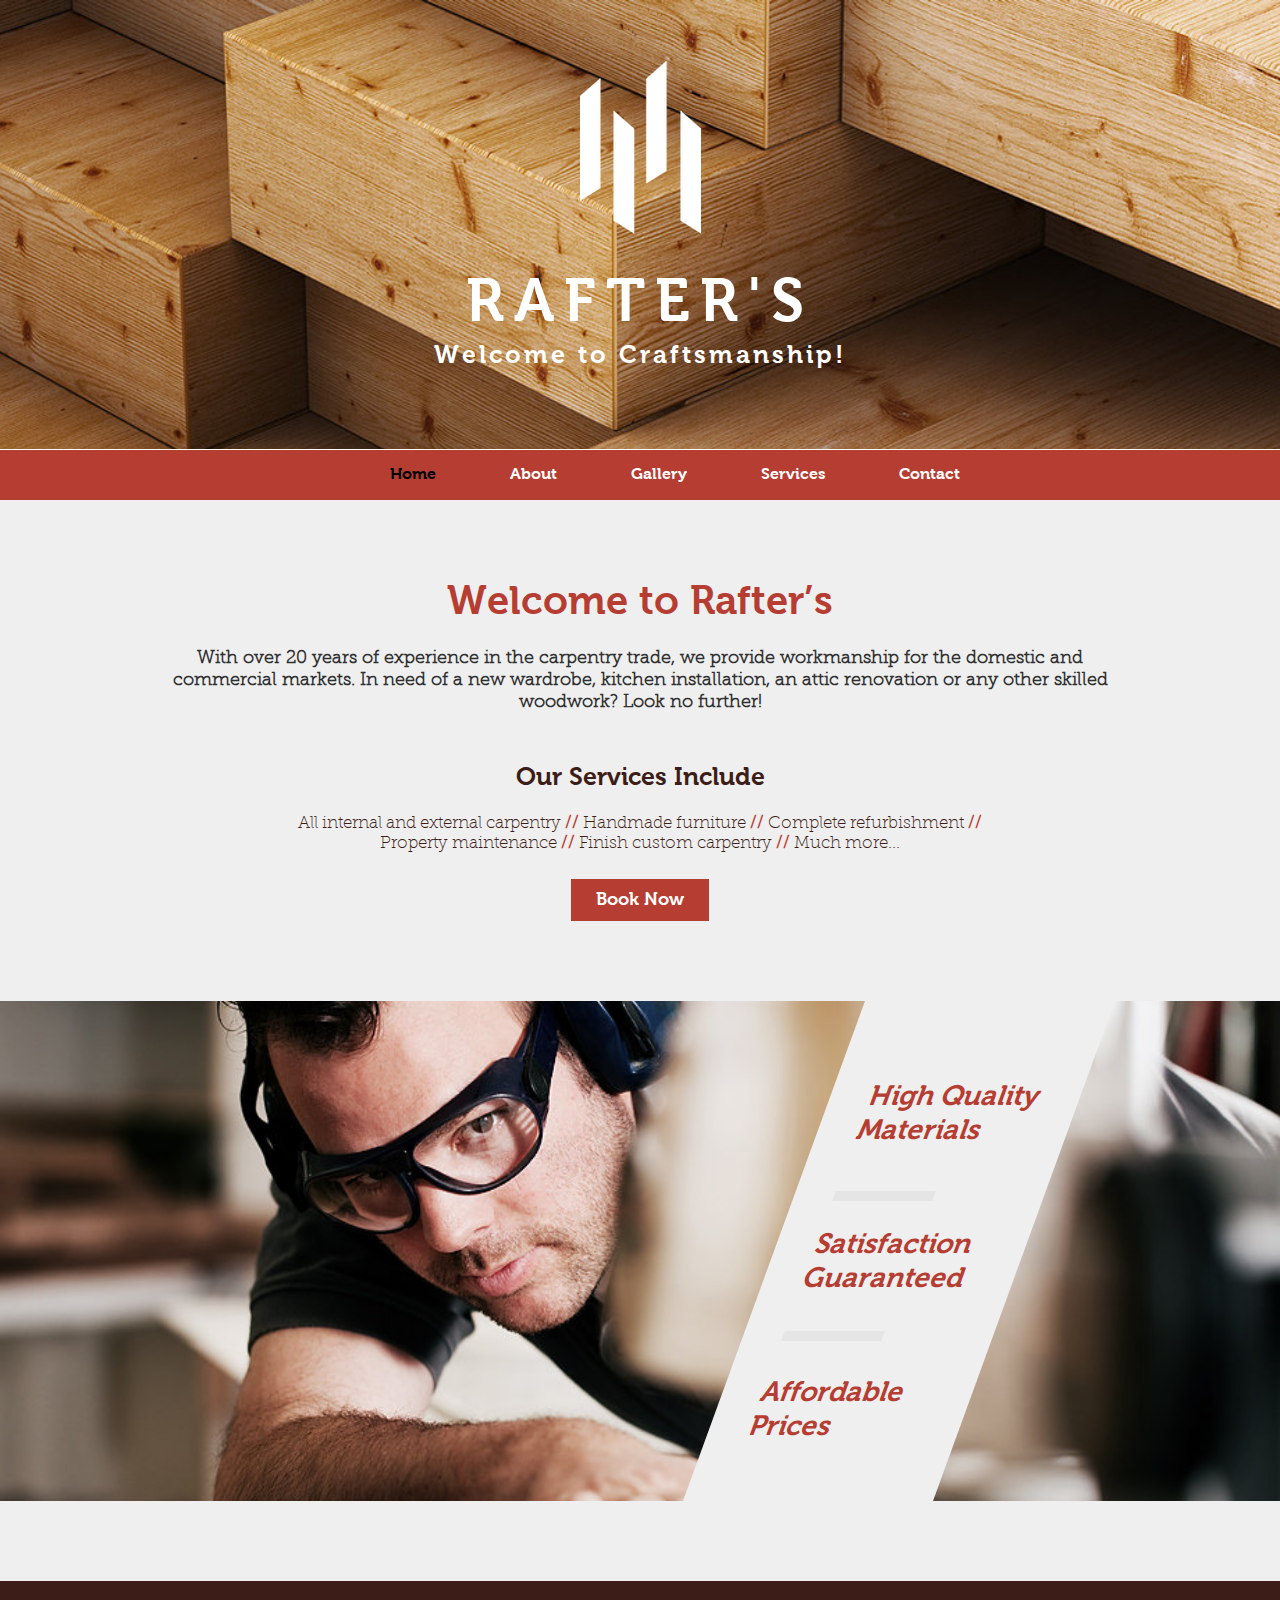
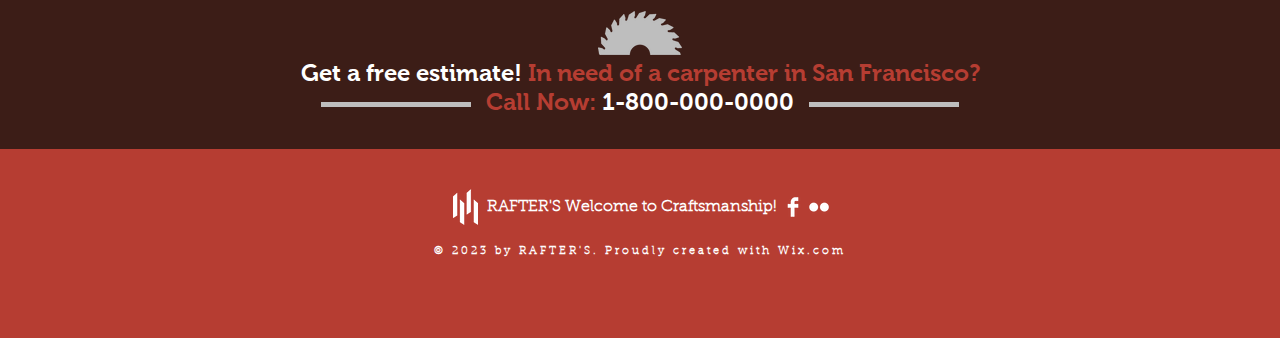
<file: index.html>
<!DOCTYPE html>
<html lang="en">
<head>
	<meta charset="UTF-8">
	<title>Craftsmanship</title>
	<link rel="stylesheet" type="text/css" href="css/fonts.css">
	<link rel="stylesheet" type="text/css" href="css/style.css">
</head>
<body>
	<header>
		<div class="header-content">
			<img src="img/logo.png">
			<h1><a href="">Rafter's</a></h1>
			<h3>Welcome to Craftsmanship!</h3>
		</div>
		<nav>
			<ul>
				<li><a href="index.html" class="active" target="_blank">Home</a></li>
				<li><a href="">About</a></li>
				<li><a href="">Gallery</a></li>
				<li><a href="services.html" target="_blank">Services</a></li>
				<li><a href="">Contact</a></li>
			</ul>
		</nav>
	</header>
	<section class="welcome-section">
		<div class="welcome">
			<h2>Welcome to Rafter’s</h2>
			<p>With over 20 years of experience in the carpentry trade, we provide workmanship for the domestic and commercial markets. In need of a new wardrobe, kitchen installation, an attic renovation or any other skilled woodwork? Look no further!</p>
		</div>
		<div class="our-services">
			<h3>Our Services Include</h3>
			<p>All internal and external carpentry  <span>//</span> Handmade furniture  <span>//</span> Complete refurbishment <span>//</span> Property maintenance  <span>//</span> Finish custom carpentry  <span>//</span> Much more...</p>
			<a href="" class="btn">Book Now</a>
		</div>
	</section>
	<section class="advantages">
		<div class="privilege">
			<h2>High Quality Materials</h2>
			<h2>Satisfaction Guaranteed</h2>
			<h2>Affordable Prices</h2>
		</div>
	</section>
	<section class="pre-footer">
		<div class="content">
			<img src="img/icon.png">
			<h2>Get a free estimate! <span>In need of a carpenter in San Francisco?</span></h2>
			<h2 class="phone"><span>Call Now: </span>1-800-000-0000</h2>
		</div>
	</section>
	<footer>
		<div class="footer-content">
			<div class="small-title">
				<img src="img/small-logo.png">
				<h4>RAFTER'S Welcome to Craftsmanship!</h4>
				<a href="https://www.facebook.com/wix" target="_blank"><img src="img/fb.png"></a>
				<a href="http://www.flickr.com/photos/wixcom/" target="_blank"><img src="img/filckr.png"></a>
			</div>
			<div class="copyright">
				<h5>© 2023 by RAFTER'S. Proudly created with <a href="https://www.wix.com/?utm_campaign=vir_created_with" target="_blank">Wix.com</a></h5>
			</div>
		</div>
	</footer>
</body>
</html>
</file>
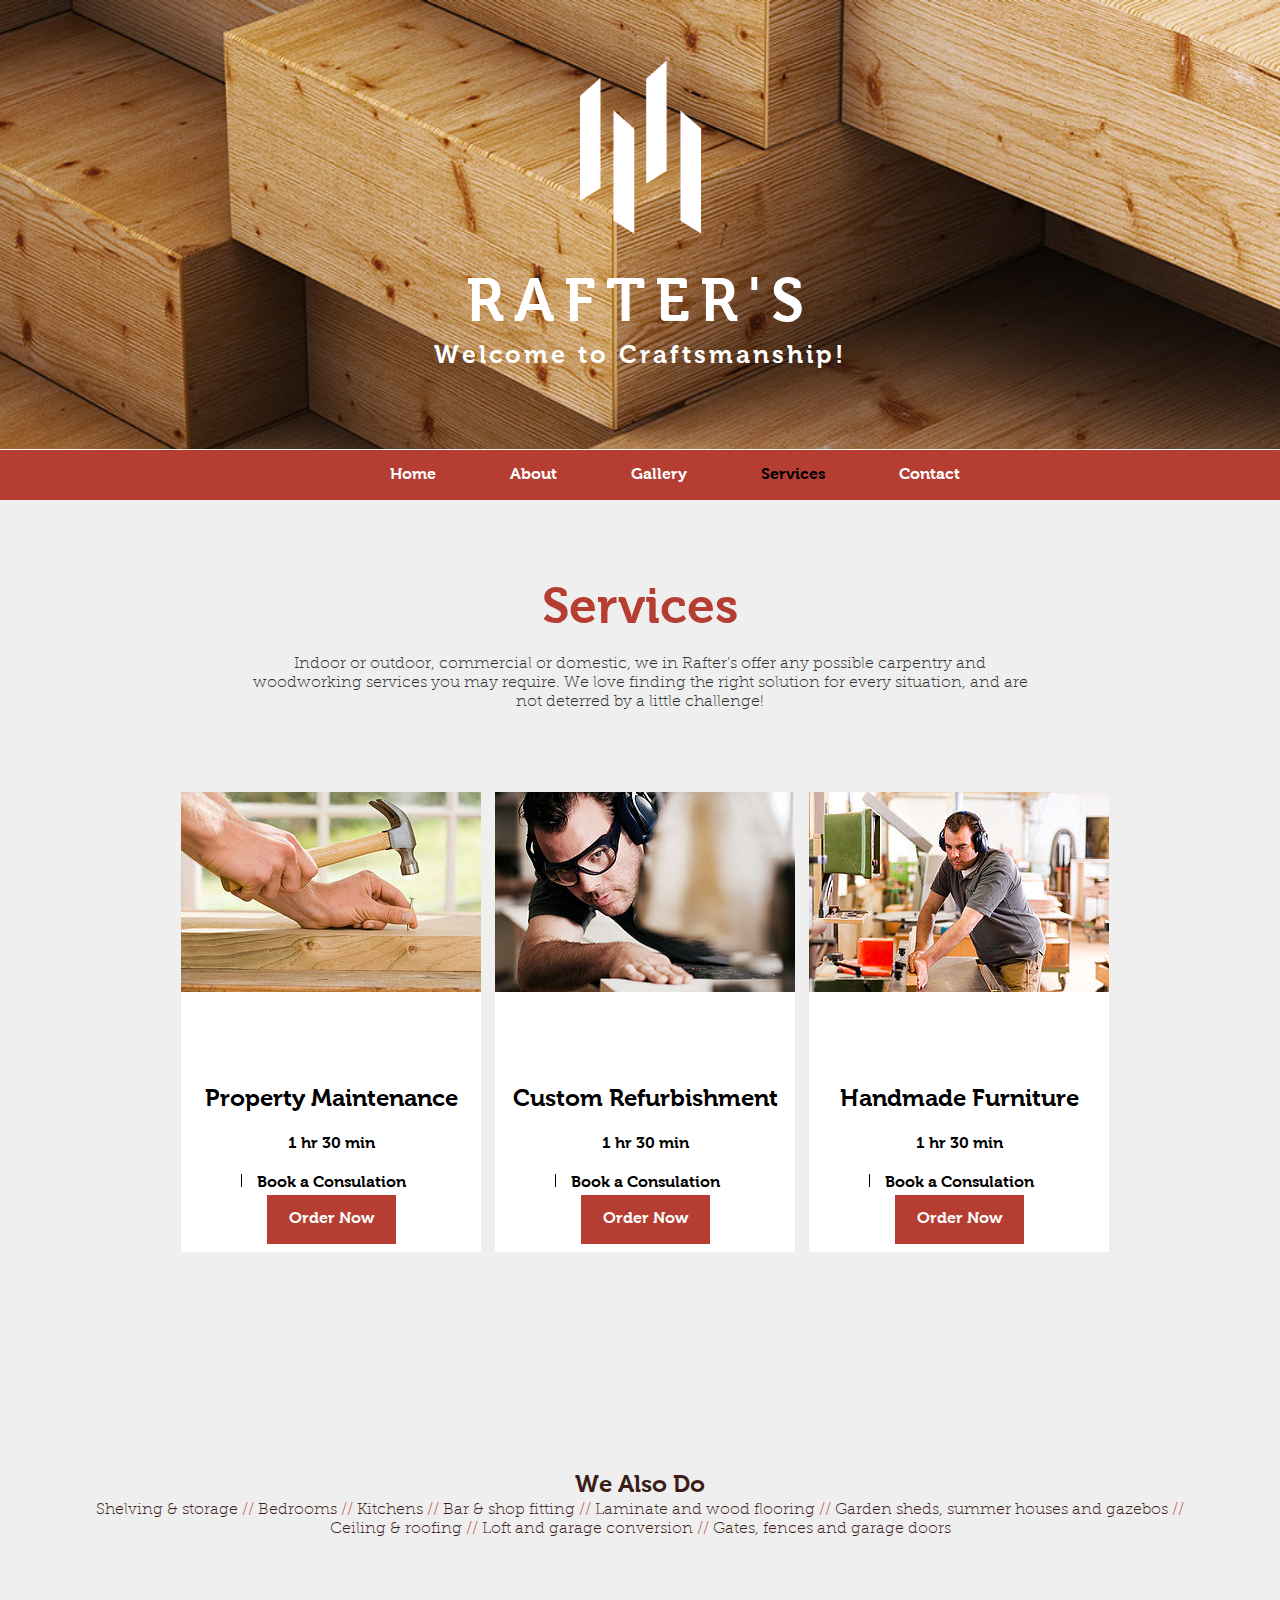
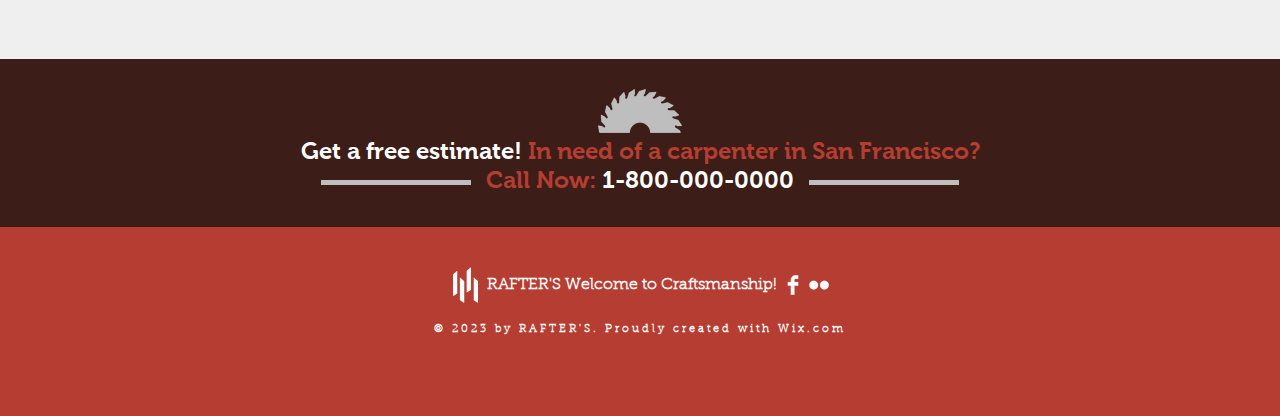
<file: services.html>
<!DOCTYPE html>
<html lang="en">
<head>
	<meta charset="UTF-8">
	<title>Craftsmanship/Services</title>
	<link rel="stylesheet" type="text/css" href="css/fonts.css">
	<link rel="stylesheet" type="text/css" href="css/style.css">
</head>
<body>
	<header>
		<div class="header-content">
			<img src="img/logo.png">
			<h1><a href="">Rafter's</a></h1>
			<h3>Welcome to Craftsmanship!</h3>
		</div>
		<nav>
			<ul>
				<li><a href="index.html" target="_blank">Home</a></li>
				<li><a href="">About</a></li>
				<li><a href="">Gallery</a></li>
				<li><a href="services.html" class="active" target="_blank">Services</a></li>
				<li><a href="">Contact</a></li>
			</ul>
		</nav>
	</header>
	<section>
		<div class="main-services">
			<div class="title">
				<h2>Services</h2>
				<p>Indoor or outdoor, commercial or domestic, we in Rafter’s offer any possible carpentry and woodworking services you may require. We love finding the right solution for every situation, and are not deterred by a little challenge!</p>
			</div>
			<div class="services-items">
				<div class="item">
					<img src="img/item-1.jpg">
					<div class="item-info">
						<a href=""><h2>Property Maintenance</h2></a>
						<p>1 hr 30 min</p>
						<p>Book a Consulation</p>
						<p>Describe your service here. What makes it great? Use short catchy text to tell people what you offer, and the benefits they will...</p>
						<a href="">Learn More</a>
					</div>
					<div class="item-btn">
						<a href="" class="order-btn">Order Now</a>
					</div>
				</div>
				<div class="item">
					<img src="img/item-2.jpg">
					<div class="item-info">
						<a href=""><h2>Custom Refurbishment</h2></a>
						<p>1 hr 30 min</p>
						<p>Book a Consulation</p>
						<p>Describe your service here. What makes it great? Use short catchy text to tell people what you offer, and the benefits they will...</p>
						<a href="">Learn More</a>
					</div>
					<div class="item-btn">
						<a href="" class="order-btn">Order Now</a>
					</div>
				</div>
				<div class="item">
					<img src="img/item-3.jpg">
					<div class="item-info">
						<a href=""><h2>Handmade Furniture</h2></a>
						<p>1 hr 30 min</p>
						<p>Book a Consulation</p>
						<p>Describe your service here. What makes it great? Use short catchy text to tell people what you offer, and the benefits they will...</p>
						<a href="">Learn More</a>
					</div>
					<div class="item-btn">
						<a href="" class="order-btn">Order Now</a>
					</div>
				</div>
			</div>
			<div class="also">
				<h2>We Also Do</h2>
				<p>Shelving & storage  <span>//</span> Bedrooms  <span>//</span> Kitchens  <span>//</span> Bar & shop fitting  <span>//</span> Laminate and wood flooring  <span>//</span> Garden sheds, summer houses and gazebos  <span>//</span> Ceiling & roofing  <span>//</span> Loft and garage conversion  <span>//</span> Gates, fences and garage doors</p>
			</div>
		</div>
	</section>
	<section class="pre-footer">
		<div class="content">
			<img src="img/icon.png">
			<h2>Get a free estimate! <span>In need of a carpenter in San Francisco?</span></h2>
			<h2 class="phone"><span>Call Now: </span>1-800-000-0000</h2>
		</div>
	</section>
	<footer>
		<div class="footer-content">
			<div class="small-title">
				<img src="img/small-logo.png">
				<h4>RAFTER'S Welcome to Craftsmanship!</h4>
				<a href="https://www.facebook.com/wix" target="_blank"><img src="img/fb.png"></a>
				<a href="http://www.flickr.com/photos/wixcom/" target="_blank"><img src="img/filckr.png"></a>
			</div>
			<div class="copyright">
				<h5>© 2023 by RAFTER'S. Proudly created with <a href="https://www.wix.com/?utm_campaign=vir_created_with" target="_blank">Wix.com</a></h5>
			</div>
		</div>
	</footer>
</body>
</html>
</file>
<file: css/fonts.css>
@font-face{
	font-family: craft-medium;
	src: url(../fonts/craft-medium.woff)
}
@font-face{
	font-family: craft-bold;
	src: url(../fonts/craft-bold.woff);
}
</file>
<file: css/style.css>
@import url(fonts.css);
*{
	margin: 0;
	padding: 0;
}
body{
	background: #efefef;
}
header{
	width: 100%;
	height: 500px;
	background-image: url(../img/bg-1.jpg);
	background-size: cover;
	background-position: center;
	background-repeat: no-repeat;
	position: relative;
}
.header-content{
	width: 1100px;
	margin: 0 auto;
	text-align: center;
	padding-top: 60px;
	font-family: craft-bold, sans-serif;
}
.header-content a{
	display: inline-block;
	margin-top: 30px;
	color: #fff;
	font-size: 60px;
	text-transform: uppercase;
	letter-spacing: 10px;
	text-decoration: none;
}
.header-content h3{
	color: #fff;
	font-size: 25px;
	letter-spacing: 3px;
}
nav{
	background: #b63d32;
	text-align: center;
	position: absolute;
	bottom: 0;
	left: 0;
	right: 0;
	padding: 15px 0;
	border-top: 1px solid #fff;
}
nav ul{
	list-style: none;
}
nav ul li{
	display: inline-block;
	margin-left: 70px;
}
nav ul li a{
	color: #fff;
	text-decoration: none;
	font-family: craft-bold, sans-serif;
	transition: .3s ease;
}
nav ul li a:hover{
	color: #000;
}
nav ul li a.active{
	color: #000;
}
.welcome-section{
	padding: 80px 0;
}
.welcome{
	width: 950px;
	padding-bottom: 50px;
	margin: 0 auto;
	text-align: center;
}
.welcome h2{
	color: #b63d32;
	font-size: 40px;
	font-family: craft-bold, sans-serif;
}
.welcome p{
	color: #303030;
	font-family: craft-medium, sans-serif;
	margin-top: 20px;
	font-weight: bold;
	font-size: 18px;
}
.our-services{
	width: 750px;
	margin: 0 auto;
	text-align: center;
}
.our-services h3{
	color: #3c1d17;
	font-size: 25px;
	font-family: craft-bold, sans-serif;
}
.our-services p{
	color: #3c1d17;
	font-family: craft-medium, sans-serif;
	margin-top: 20px;
	font-size: 17px;
}
.our-services p span{
	color: #B63D32;
	font-weight: bold;
}
.our-services a.btn{
	display: inline-block;
	margin-top: 25px;
	padding: 10px 25px;
	background: #B63D32;
	font-size: 18px;
	color: #fff;
	text-decoration: none;
	font-family: craft-bold, sans-serif;
	transition: .3s ease;
}
.our-services a.btn:hover{
	background: #3c1d17;
}
.advantages{
	width: 100%;
	height: 500px;
	background-image: url(../img/bg-2.jpg);
	background-size: cover;
	background-position: center;
	background-repeat: no-repeat;
	position: relative;
	margin-bottom: 80px;
}
.privilege{
	position: absolute;
	right: 20%;
	width: 250px;
	height: 500px;
	transform: skew(-20deg);
	background: #efefef;
	overflow: hidden;
}
.privilege h2{
	font-family: craft-bold, sans-serif;
	color: #B63D32;
	margin: 80px 0px 80px 40px;
	font-size: 28px;
}
.privilege h2:nth-child(2):before{
	content: '';
	position: absolute;
	background: rgba(191, 190, 190, 0.2);
	width: 100px;
	height: 10px;
	bottom: 60%;	
}
.privilege h2:nth-child(2):after{
	content: '';
	position: absolute;
	background: rgba(191, 190, 190, 0.2);
	width: 100px;
	height: 10px;
	bottom: 32%;
	left: 40px;	
}
.pre-footer{
	background: #3c1d17;
	padding: 30px 0;
}
.content{
	text-align: center;
	width: 1100px;
	margin: 0 auto;
	font-family: craft-bold, sans-serif;
}
.content h2{
	color: #fff;
}
.content h2 span{
	color: #b63d32;
}
.content h2.phone{
	position: relative;
}
.content h2.phone:before{
	content: '';
	position: absolute;
	right: 21%;
	top: 40%;
	width: 150px;
	height: 5px;
	background: #bfbebe;
}
.content h2.phone:after{
	content: '';
	position: absolute;
	left: 21%;
	top: 40%;
	width: 150px;
	height: 5px;
	background: #bfbebe;
}
footer{
	padding: 40px 0 80px 0;
	background: #b63d32;
}
.footer-content{
	width: 1100px;
	margin: 0 auto;
	text-align: center;
}
.small-title h4,
.small-title a,
.small-title img{
	display: inline-block;
	vertical-align: middle;
}
.small-title h4{
	font-family: craft-medium, sans-serif;
	color: #fff;
	margin-left: 5px;
}
.small-title img{
	margin-left: 2px;
}
.copyright{
	margin-top: 20px;
	color: #fff;
	font-family: craft-medium, sans-serif;
	letter-spacing: 3px;
	font-size: 13px;
}
.copyright a{
	color: #fff;
	text-decoration: none;
}
.main-services{
	width: 1100px;
	margin: 0 auto;
	text-align: center;
}
.title{
	width: 800px;
	margin: 0 auto;
	margin-top: 80px;
}
.title h2{
	font-family: craft-bold, sans-serif;
	color: #B63D32;
	font-size: 50px;
}
.title p{
	font-family: craft-medium, sans-serif;
	color: #303030;
	margin-top: 15px;
	margin-bottom: 80px;
}
.item{
	width: 300px;
	height: 460px;
	background: #fff;
	display: inline-block;
	margin-left: 10px;
	vertical-align: top;
	box-sizing: border-box;
	position: relative;
	overflow: hidden;
	transition: .4s ease;
	font-family: craft-bold, sans-serif;
	margin-bottom: 220px;
}
.item img{
	transition: .4s ease;
}
.item-info{
	background: #fff;
	position: absolute;
	top: 53%;
	padding: 50px 0;
	width: 300px;
	height: 460px;
	transition: .4s ease;	
}
.item-info a{
	color: #000;
	text-decoration: none;
	transition: .3s ease;
}
.item-info a:last-child{
	text-decoration: underline;
}
.item-info p{
	margin-top: 20px;
}
.item-info p:nth-child(3):before{
	content: '';
	position: absolute;
	left: 20%;
	width: 1px;
	height: 20px;
	background: #000;
}
.item .item-btn{
	background: #fff;
	text-align: center;
	padding: 8px 0;
	width: 300px;
	position: absolute;
	bottom: 0;
	left: 0;
	right: 0;
	overflow: hidden;
}
.item a.order-btn{
	display: inline-block;
	background: #B63D32;
	padding: 15px 22px;
	color: #fff;
	text-decoration: none;
	transition: .3s ease;	
}
.item a.order-btn:hover{
	background: #953e36;
}
.item:hover .item-info{
	top: 0;
}
.item-info a:first-child:hover{
	color: #939393;
}
.item:hover img{
	transform: scale(1.2);
}
.also{
	margin-bottom: 120px;
}
.also h2{
	font-family: craft-bold, sans-serif;
	color: #3c1d17;
}
.also p{
	font-family: craft-medium, sans-serif;
	color: #3c1d17;
}
.also p span{
	color: #b63d32;
}
</file>
